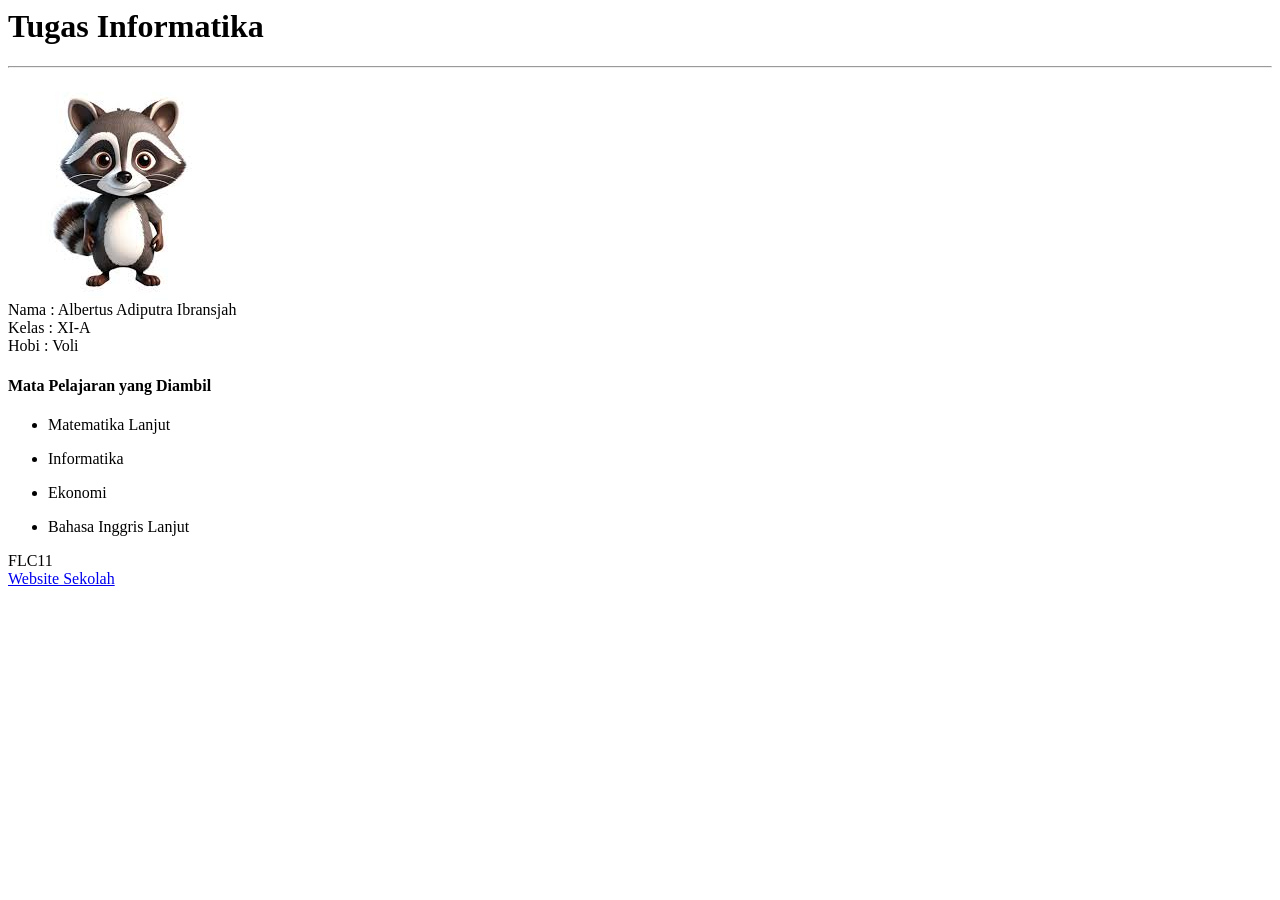
<file: Latihan Informatika/Informatika/pert1.html>
<html>
<head>
    <title>Tugas Informatika</title>
</head>
<body>
    <div class="container">
        <header>
            <h1>Tugas Informatika</h1>
        </header>
        <hr>
        <section class="profile-section">
            <div class="profile-image">
                <img src="rakun.jpg" 
                alt="Tycoon">
            
            </div>
            
            <div class="profile-info">
                <div class="info-item">
                    Nama : Albertus Adiputra Ibransjah
                </div>
                
                <div class="info-item">
                    Kelas : XI-A
                </div>
                
                    Hobi : Voli
                    <h4>Mata Pelajaran yang Diambil</h4>
                    <ul> 
                        <li>
                            Matematika Lanjut
                        </li>
                    </ul>
                    <ul>
                        <li>
                            Informatika
                        </li>
                    </ul>
                    <ul>
                        <li>
                            Ekonomi
                        </li>
                    </ul>
                    <ul>
                        <li>
                            Bahasa Inggris Lanjut
                        </li>
                    </ul>
                </div>
            </div>
        </section>
        
        <section class="links-section">
            FLC11
            <div class="links-container">
                <div class="link-card">
                    <a href="https://flc11.frateran.sch.id/my/" class="custom-link" target="_blank">Website Sekolah</a>
                </div>
            
            </section>
    </div>
</body>
</body>
</html>
</file>
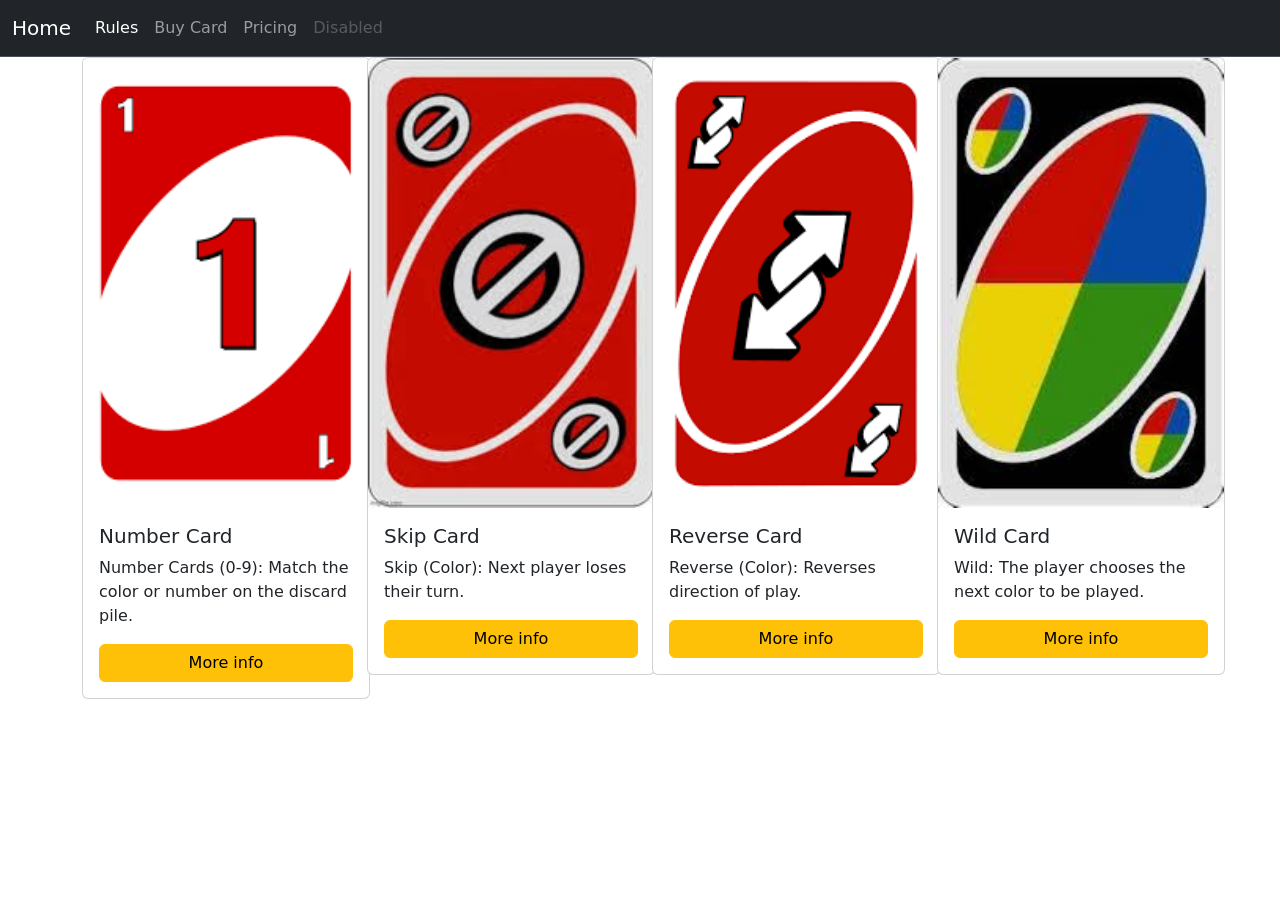
<file: Latihan Informatika/Informatika/pert3.html>
<!doctype html>
<html lang="en">
  <head>
    <style>
        img{height: 450px}
    </style>
    <meta charset="utf-8">
    <meta name="viewport" content="width=device-width, initial-scale=1">
    <title>Uno Card</title>
    <link href="https://cdn.jsdelivr.net/npm/bootstrap@5.3.8/dist/css/bootstrap.min.css" rel="stylesheet" integrity="sha384-sRIl4kxILFvY47J16cr9ZwB07vP4J8+LH7qKQnuqkuIAvNWLzeN8tE5YBujZqJLB" crossorigin="anonymous">
  </head>
  <body>
    <nav class="navbar navbar-expand-lg bg-dark border-bottom border-body" data-bs-theme="dark">
  <div class="container-fluid">
    <a class="navbar-brand" href="https://www.unorules.com/">Home</a>
    <button class="navbar-toggler" type="button" data-bs-toggle="collapse" data-bs-target="#navbarNav" aria-controls="navbarNav" aria-expanded="false" aria-label="Toggle navigation">
      <span class="navbar-toggler-icon"></span>
    </button>
    <div class="collapse navbar-collapse" id="navbarNav">
      <ul class="navbar-nav">
        <li class="nav-item">
          <a class="nav-link active" aria-current="page" href="https://www.unorules.com/">Rules</a>
        </li>
        <li class="nav-item">
          <a class="nav-link" href="https://www.tokopedia.com/search?st=&q=uno%20card&srp_component_id=02.01.00.00">Buy Card</a>
        </li>
        <li class="nav-item">
          <a class="nav-link" href="#">Pricing</a>
        </li>
        <li class="nav-item">
          <a class="nav-link disabled" aria-disabled="true">Disabled</a>
        </li>
      </ul>
    </div>
  </div>
</nav>

    <div class="container text-left">
  <div class="row">
    <div class="col-12 col-sm-6 col-md-4 col-lg-3 mb-4">
      <div class="card" style="width: 18rem;">
        <img src="[data-uri]" class="card-img-top" alt="Number card UNO - 1 - Red">
      <div class="card-body">
    <h5 class="card-title">Number Card </h5>
    <p class="card-text">Number Cards (0-9): Match the color or number on the discard pile.</p>
    <div class="d-grid gap-2">
    <a href="https://www.unorules.com/" class="btn btn-warning">More info</a>
  </div>
  </div>
</div>
</div>
    <div class="col-12 col-sm-6 col-md-4 col-lg-3 mb-4">
        <div class="card" style="width: 18rem;">
  <img src="[data-uri]" class="card-img-top" alt="Uno Card - Skip - Red">
  <div class="card-body">
    <h5 class="card-title">Skip Card</h5>
    <p class="card-text">Skip (Color): Next player loses their turn.</p>
    <div class="d-grid gap-2">
    <a href="https://www.unorules.com/" class="btn btn-warning">More info</a>
  </div>
  </div>
</div>
</div>
    <div class="col-12 col-sm-6 col-md-4 col-lg-3 mb-4"><div class="card" style="width: 18rem;">
  <img src="[data-uri]" class="card-img-top" alt="UNO Card - Reverse - Red">
  <div class="card-body">
    <h5 class="card-title">Reverse Card</h5>
    <p class="card-text">Reverse (Color): Reverses direction of play.</p>
    <div class="d-grid gap-2">
    <a href="https://www.unorules.com/" class="btn btn-warning">More info</a>
  </div>
  </div>
</div>
</div>
    <div class="col-12 col-sm-6 col-md-4 col-lg-3 mb-4"><div class="card" style="width: 18rem;">
  <img src="[data-uri]" class="card-img-top" alt="UNO Card - Wild">
  <div class="card-body">
    <h5 class="card-title">Wild Card</h5>
    <p class="card-text">Wild: The player chooses the next color to be played.</p>
    <div class="d-grid gap-2">
    <a href="https://www.unorules.com/" class="btn btn-warning">More info</a>
  </div>
  </div>
</div>
</div>
  </div>
    <script src="https://cdn.jsdelivr.net/npm/bootstrap@5.3.8/dist/js/bootstrap.bundle.min.js" integrity="sha384-FKyoEForCGlyvwx9Hj09JcYn3nv7wiPVlz7YYwJrWVcXK/BmnVDxM+D2scQbITxI" crossorigin="anonymous"></script>
  </body>
</html>
</file>
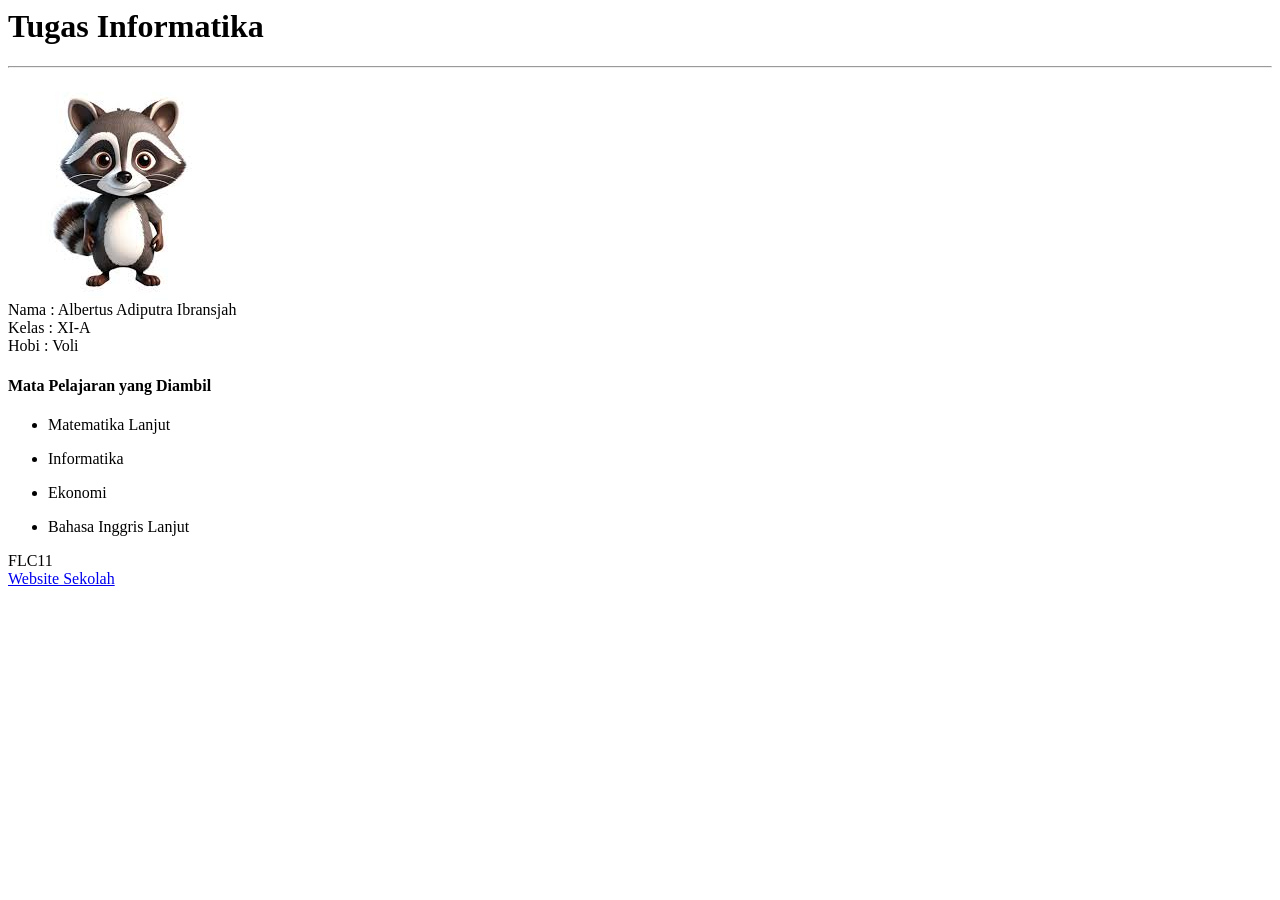
<file: Latihan Informatika/Informatika/Tugas Informatika.html>
<!-- saved from url=(0078)file:///C:/Users/MyBook%20Hype/Documents/Latihan%20HTML/Informatika/pert1.html -->
<html><head><meta http-equiv="Content-Type" content="text/html; charset=windows-1252">
    <title>Tugas Informatika</title>
</head>
<body>
    <div class="container">
        <header>
            <h1>Tugas Informatika</h1>
        </header>
        <hr>
        <section class="profile-section">
            <div class="profile-image">
                <img src="./Tugas Informatika_files/rakun.jpg" alt="Tycoon">
            
            </div>
            
            <div class="profile-info">
                <div class="info-item">
                    Nama : Albertus Adiputra Ibransjah
                </div>
                
                <div class="info-item">
                    Kelas : XI-A
                </div>
                
                    Hobi : Voli
                    <h4>Mata Pelajaran yang Diambil</h4>
                    <ul> 
                        <li>
                            Matematika Lanjut
                        </li>
                    </ul>
                    <ul>
                        <li>
                            Informatika
                        </li>
                    </ul>
                    <ul>
                        <li>
                            Ekonomi
                        </li>
                    </ul>
                    <ul>
                        <li>
                            Bahasa Inggris Lanjut
                        </li>
                    </ul>
                </div>
            </section></div>
        
        
        <section class="links-section">
            FLC11
            <div class="links-container">
                <div class="link-card">
                    <a href="https://flc11.frateran.sch.id/my/" class="custom-link" target="_blank">Website Sekolah</a>
                </div>
            
            </div></section>
    


</body></html>
</file>
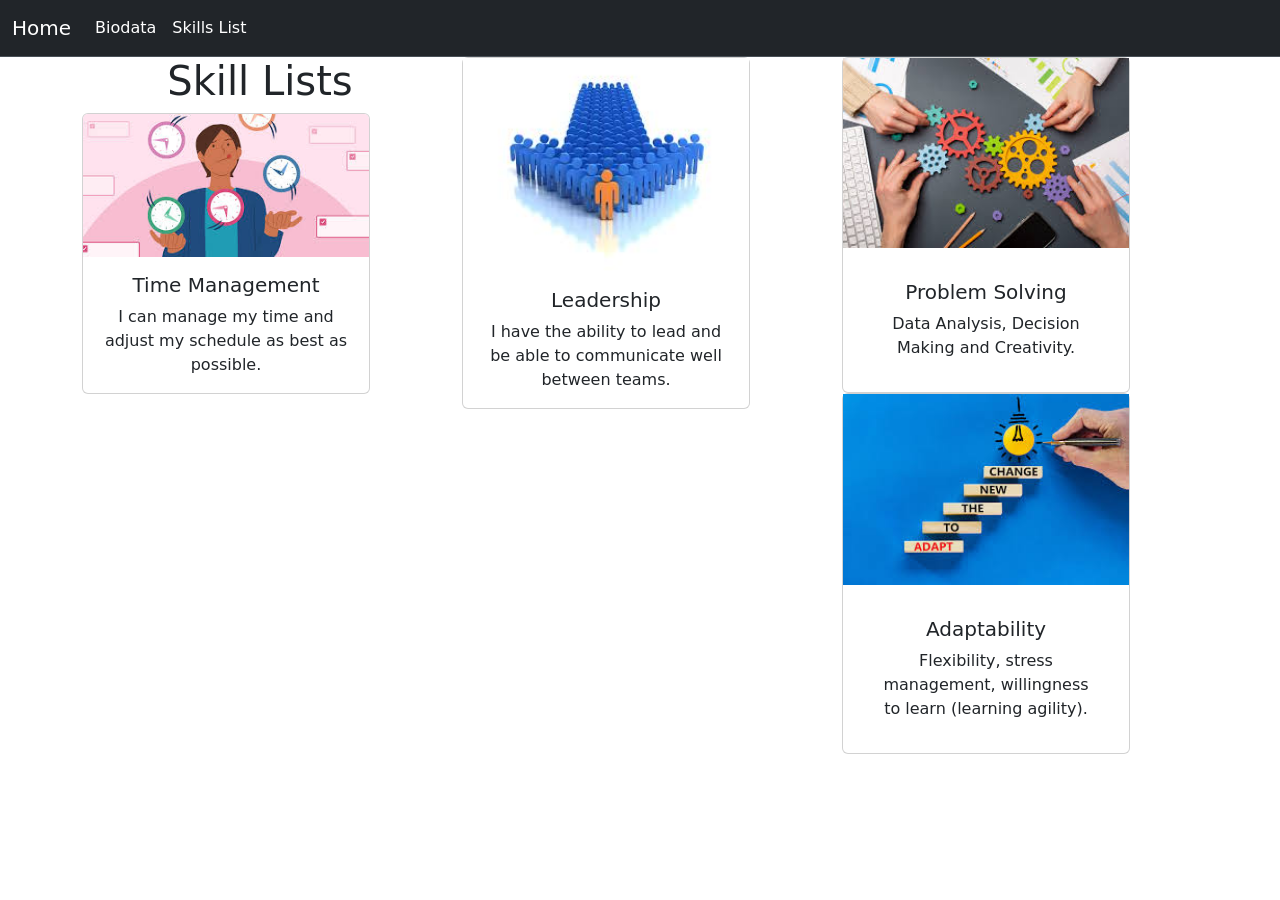
<file: Latihan Informatika/Informatika/Tugas Informatika Pertemuan 4/Skill.html>
<!doctype html>
<html lang="en">
  <head>
    <meta charset="utf-8">
    <meta name="viewport" content="width=device-width, initial-scale=1">
    <title>Skills List</title>
    <link href="https://cdn.jsdelivr.net/npm/bootstrap@5.3.8/dist/css/bootstrap.min.css" rel="stylesheet" integrity="sha384-sRIl4kxILFvY47J16cr9ZwB07vP4J8+LH7qKQnuqkuIAvNWLzeN8tE5YBujZqJLB" crossorigin="anonymous">
  </head>
  <body>

    <nav class="navbar navbar-expand-lg bg-dark border-bottom border-body" data-bs-theme="dark">
  <div class="container-fluid">
    <a class="navbar-brand" href="Home.html">Home</a>
    <button class="navbar-toggler" type="button" data-bs-toggle="collapse" data-bs-target="#navbarNav" aria-controls="navbarNav" aria-expanded="false" aria-label="Toggle navigation">
      <span class="navbar-toggler-icon"></span>
    </button>
    <div class="collapse navbar-collapse" id="navbarNav">
      <ul class="navbar-nav">
        <li class="nav-item">
          <a class="nav-link active" aria-current="page" href="Biodata.html">Biodata</a>
        </li>
        <li class="nav-item">
          <a class="nav-link active" aria-current="page" href="Skill.html">Skills List</a>
        </li>
      </ul>
    </div>
  </div>
</nav>

<div class="container text-center">
    <div class="row row-cols-4">
        <div class="col-12 col-sm-12 col-md-6 col-lg-4 mb-3">
            <h1>Skill Lists</h1>
            <div class="card" style="width: 18rem;">
                <img src="[data-uri]" class="card-img-top" alt="Time Management">
                <div class="card-body">
                    <h5 class="card-title">Time Management</h5>
                    <p class="card-text">I can manage my time and adjust my schedule as best as possible.</p>
                </div>
            </div>
        </div>
        <div class="col-12 col-sm-12 col-md-6 col-lg-4 mb-3">
            <div class="card" style="width: 18rem;">
                <img src="[data-uri]" alt="Leadership">
                <div class="card-body">
                    <h5 class="card-title">Leadership</h5>
                    <p class="card-text">I have the ability to lead and be able to communicate well between teams.</p>
                </div>
            </div>
        </div>
        <div class="col-12 col-sm-12 col-md-6 col-lg-4 mb-3">
            <div class="card" style="width: 18rem;">
                <img src="[data-uri]" alt="Problem Solving">  <div class="card-body">
                <div class="card-body">
                    <h5 class="card-title">Problem Solving</h5>
                    <p class="card-text">Data Analysis, Decision Making and Creativity.</p>
                </div>
            </div>
        </div>
        <div class="col-12 col-sm-12 col-md-6 col-lg-4 mb-3">
            <div class="card" style="width: 18rem;">
                <img src="[data-uri]" alt="Adaptability">  <div class="card-body">
                <div class="card-body">
                    <h5 class="card-title">Adaptability</h5>
                    <p class="card-text">Flexibility, stress management, willingness to learn (learning agility).</p>
                </div>
            </div>
        </div>
    </div>
</div>
    <script src="https://cdn.jsdelivr.net/npm/bootstrap@5.3.8/dist/js/bootstrap.bundle.min.js" integrity="sha384-FKyoEForCGlyvwx9Hj09JcYn3nv7wiPVlz7YYwJrWVcXK/BmnVDxM+D2scQbITxI" crossorigin="anonymous"></script>
  </body>
</html>
</file>
